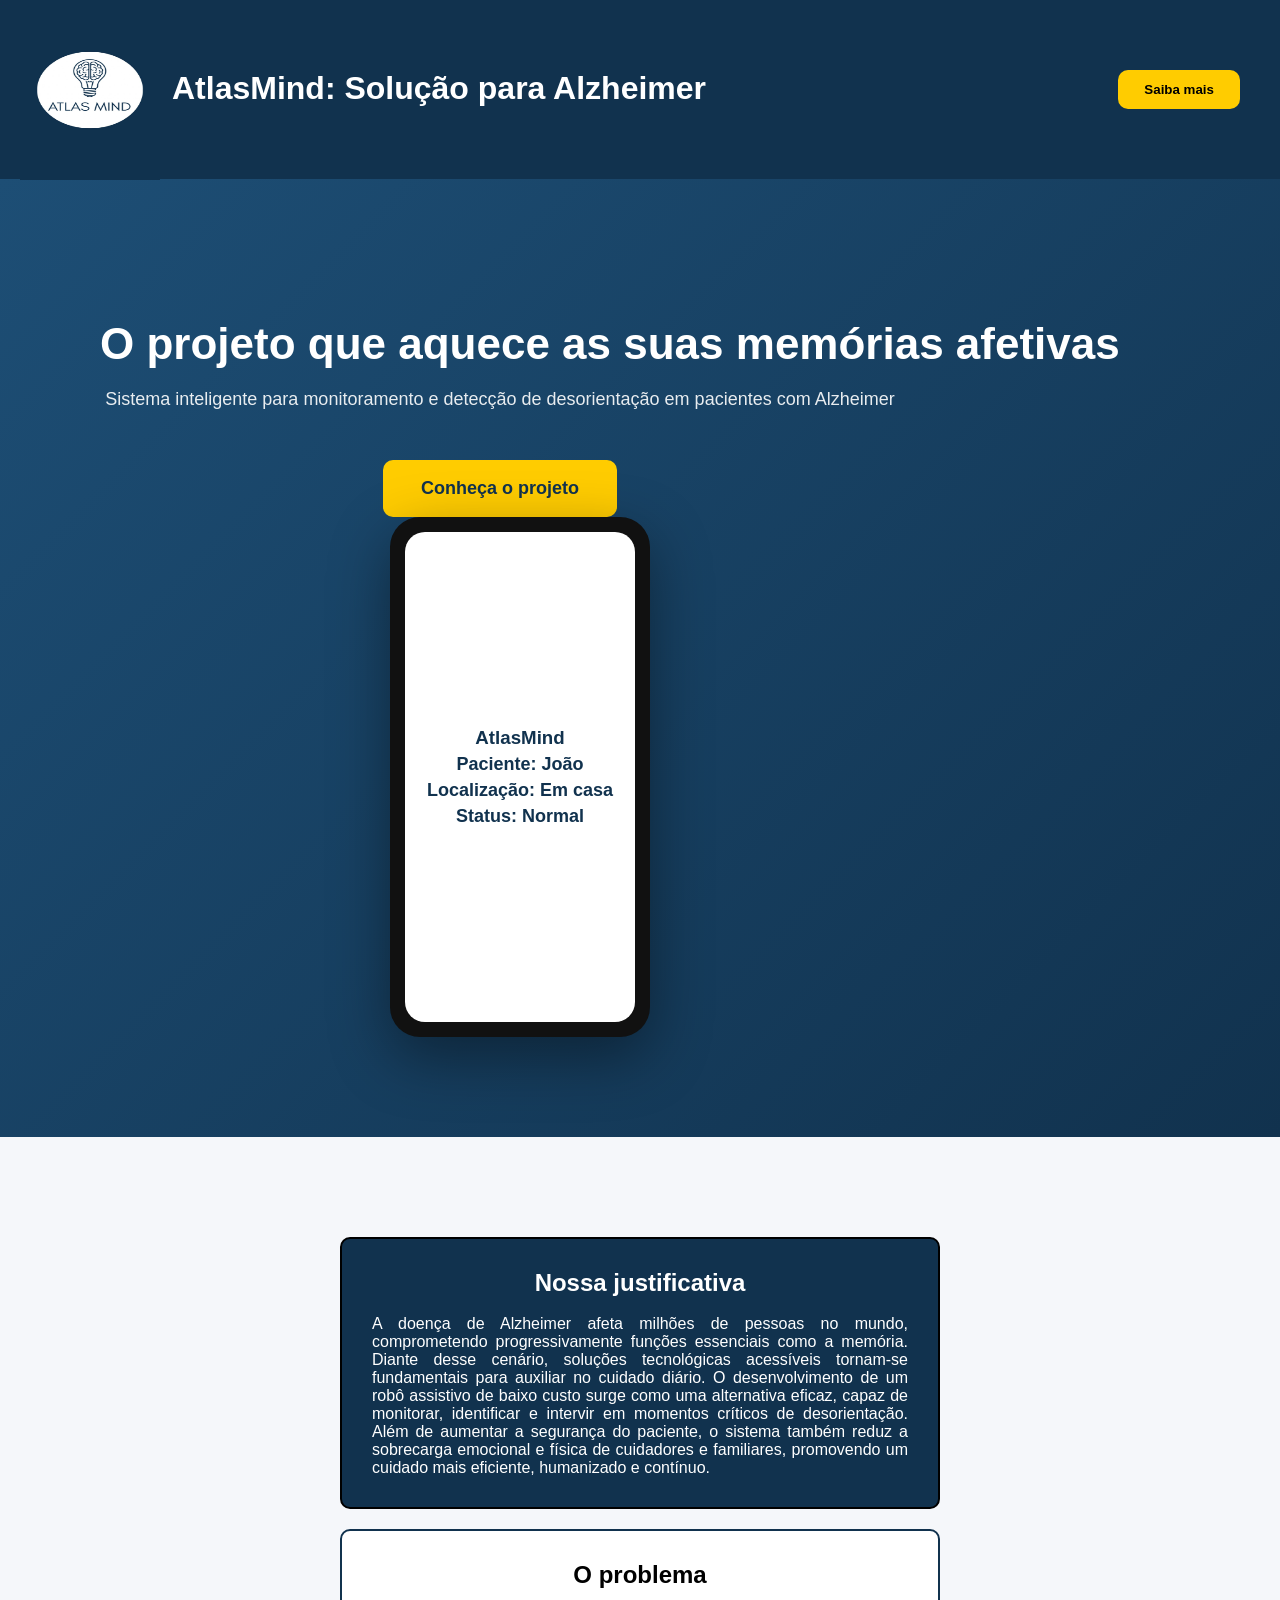
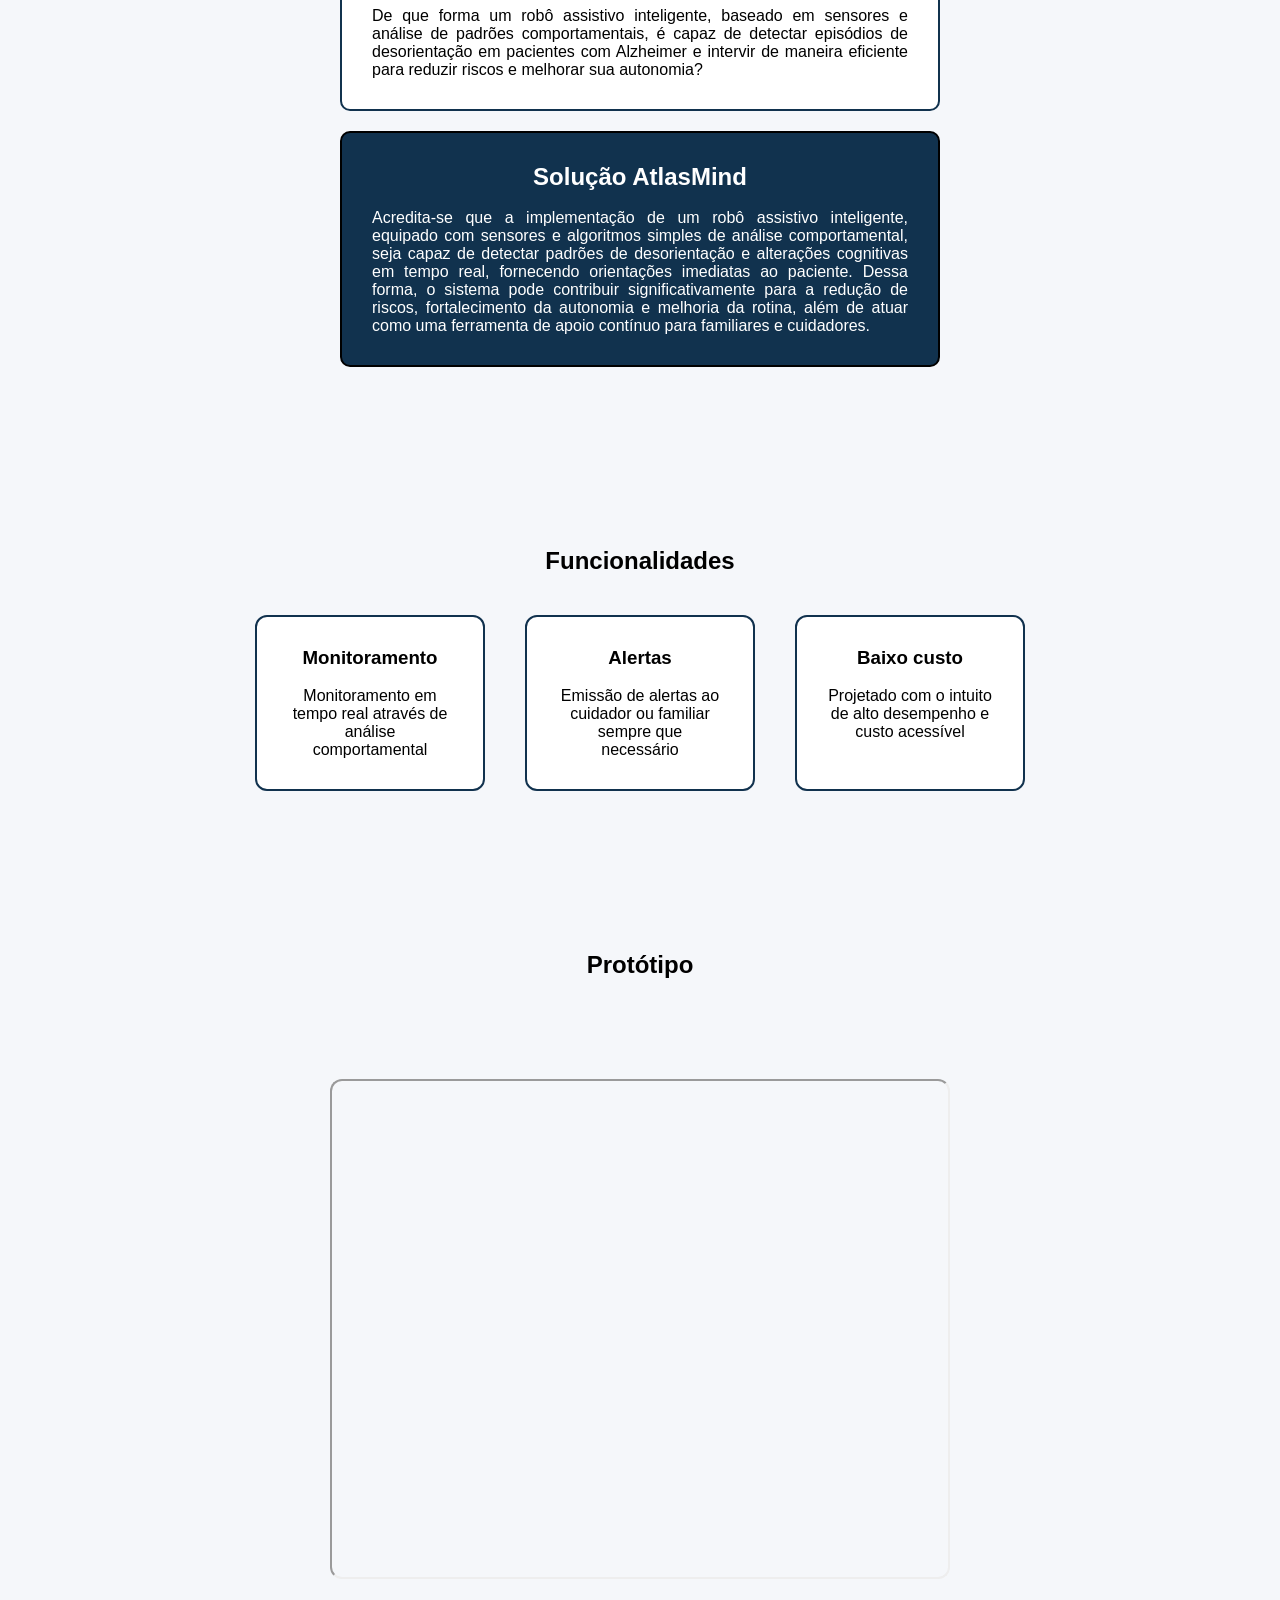
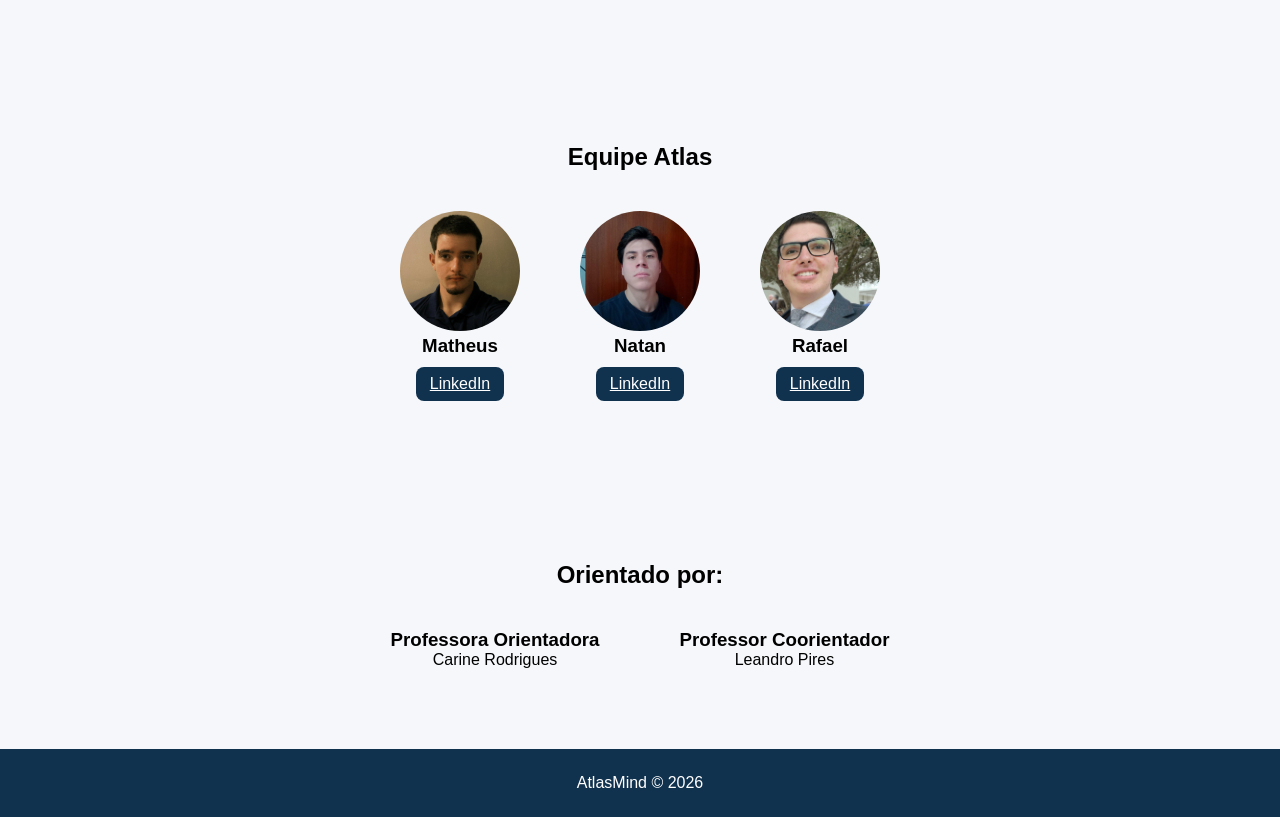
<file: index.html>
<!DOCTYPE html>
<html lang="pt-BR">
  <head>
    <meta charset="UTF-8">
    <meta name="viewport" content="width=device-width, initial-scale=1.0">
    <title>AtlasMind</title>

    <link rel="stylesheet" href="style.css">
  </head>
  <body>
    <header>
      <h1>AtlasMind: Solução para Alzheimer</h1>

      <img src="/img/AtlasMind.jpeg" alt="AtlasMind - Logo" class="logo">

      <button onclick="scrollToSection()">Saiba mais</button>
    </header>
    <section class="hero">
      <div class="hero-content">
        <div class="hero-text">
          <h2 class="title">O projeto que aquece as suas memórias afetivas</h2>

          <p class="subtitle">Sistema inteligente para monitoramento e detecção de desorientação em pacientes com Alzheimer</p>

          <button class="cta" onclick="scrollToSection()">Conheça o projeto</button>
        <div class="hero-image">
          <div class="phone floating">
            <div class="screen">
              <div class="notification" id="notification">⚠️ Alerta detectado</div>

              <h3>AtlasMind</h3>
            
              <p>Paciente: João</p>
              <p>Localização: Em casa</p>
              <p id="status">Status: Normal</p>

            </div>
          </div>
        </div> <!--hero-image-->
        </div> <!--hero-text-->
      </div> <!--hero-content-->
    </section>

    <section id="info" class="info-section reveal">
      <div class="info-box highlight">
        <h2>Nossa justificativa</h2><br>
    
        <p>A doença de Alzheimer afeta milhões de pessoas no mundo, comprometendo progressivamente funções
        essenciais como a memória. Diante desse cenário, soluções tecnológicas acessíveis tornam-se fundamentais 
        para auxiliar no cuidado diário. O desenvolvimento de um robô assistivo de baixo custo surge como uma 
        alternativa eficaz, capaz de monitorar, identificar e intervir em momentos críticos de desorientação. 
        Além de aumentar a segurança do paciente, o sistema também reduz a sobrecarga emocional e física de cuidadores 
        e familiares, promovendo um cuidado mais eficiente, humanizado e contínuo.</p>
      </div>

      <div class="info-box">
        <h2>O problema</h2><br>
        
        <p> De que forma um robô assistivo inteligente, baseado em sensores e análise de padrões comportamentais, 
        é capaz de detectar episódios de desorientação em pacientes com Alzheimer e intervir de maneira eficiente 
        para reduzir riscos e melhorar sua autonomia?</p>
      </div>

      <div class="info-box highlight">
        <h2>Solução AtlasMind</h2><br>
        
        <p>Acredita-se que a implementação de um robô assistivo inteligente, equipado com sensores e algoritmos
        simples de análise comportamental, seja capaz de detectar padrões de desorientação e alterações cognitivas
        em tempo real, fornecendo orientações imediatas ao paciente. Dessa forma, o sistema pode contribuir significativamente
        para a redução de riscos, fortalecimento da autonomia e melhoria da rotina, além de atuar como uma ferramenta de apoio 
        contínuo para familiares e cuidadores.</p>
      </div>
    </section>
    <section class="features reveal">
      <h2>Funcionalidades</h2>

      <div class="cards">
        <div class="card">
          <h3>Monitoramento</h3><br>
      
          <p>Monitoramento em tempo real através de análise comportamental</p>
        </div>

        <div class="card">
          <h3>Alertas</h3><br>
      
          <p>Emissão de alertas ao cuidador ou familiar sempre que necessário</p>
        </div>

        <div class="card">
          <h3>Baixo custo</h3><br>
      
          <p>Projetado com o intuito de alto desempenho e custo acessível</p>
        </div>
      </div>
    </section>
    <section class="produto reveal">
      <h2>Protótipo</h2>

      <div class="produto-content">
        <iframe src="https://www.youtube.com/embed/MRnnteu8pBU?si=_aoREbCYIcZXlbFe"></iframe>
      </div>
    </section>
    <section class="team reveal">
      <h2>Equipe Atlas</h2>

      <div class="team-container">

        <div class="member">
          <img src="/img/matheus.jpeg">
          
          <h3>Matheus</h3>
      
          <a href="https://www.linkedin.com/in/matheus-faleiro-69413138b?lipi=urn%3Ali%3Apage%3Ad_flagship3_profile_view_base_contact_details%3B1FRHt0gHQum4gYwUUqJNFw%3D%3D">LinkedIn</a>
        </div>

        <div class="member">  
          <img src="/img/natan.jpeg">
      
          <h3>Natan</h3>
      
          <a href="https://www.linkedin.com/in/natan-ciriboli-de-camargo-34a29a306?lipi=urn%3Ali%3Apage%3Ad_flagship3_profile_view_base_contact_details%3B%2Bx3J2RN3Swa7v%2F7gTwZYxg%3D%3D">LinkedIn</a>
        </div>

        <div class="member">
          <img src="/img/rafael.jpeg">
      
          <h3>Rafael</h3>
      
          <a href="#">LinkedIn</a>
        </div>
      </div>
    </section>
    <section class="orientacao reveal">
      <h2>Orientado por:</h2>

      <div class="orientadores">
        <div>
          <h3>Professora Orientadora</h3>
      
          <p>Carine Rodrigues</p>
        </div>
        <div>
          <h3>Professor Coorientador</h3>
      
          <p>Leandro Pires</p>
        </div>
      </div>
    </section>
    <footer>
      <p>AtlasMind © 2026</p>
    </footer>
    <script src="script.js"></script>
  </body>
</html>
</file>
<file: style.css>
* {
  margin: 0;
  padding: 0;
  box-sizing: border-box;
}

body {
  font-family: 'Segoe UI', sans-serif;
  background: #f5f7fa;
}

/* HEADER */
header {
  background: #11324E;
  color: white;
  padding: 70px 40px;
  display: flex;
  position: relative;
  justify-content: space-between;
}

header h1 {
  font-size: 32px;
  font-weight: bold;
  position: relative;
  left: 11%;
}

.logo{
  width: 140px;
  height: 180px;
  position: absolute;
  top: 50%;
  left: 7%;
  transform: translate(-50%, -50%);
}

header button {
  background: #ffcc00;
  padding: 12px 26px;
  border-radius: 10px;
  border: none;
  font-weight: bold;
  cursor: pointer;
}

/* HERO */
.hero {
  background: linear-gradient(135deg, #1d4e75, #11324E);
  color: white;
  padding: 100px 60px;
}

.hero-image {
    margin-right: 250px; /* aumenta o espaço da direita → puxa pra esquerda */
    display: flex;
    justify-content: flex-end;
}

.hero-content {
    display: flex;
    justify-content: space-between; /* separa esquerda e direita */
    align-items: flex-start;        /* mantém no topo */
    gap: 40px;
}

/* TEXTO */
.hero-text {
    max-width: 800px;
    margin-left: 40px;
    margin-top: 40px;
}

.hero-text h2 {
    font-size: 44px;
    white-space: nowrap;
}

.hero-text p {
    font-size: 18px;
    margin-top: 5px;
    white-space: nowrap;
}

.title {
    font-size: 48px;
    font-weight: 800;
    white-space: nowrap;
    margin-bottom: 20px;
}

.subtitle {
    font-size: 38px;
    max-width: 800px;
    margin-top: 50px;
    opacity: 0.9;
}

.cta {
    margin-top: 50px;
    padding: 18px 38px;
    font-size: 18px;
    background: #ffcc00;
    color: #11324E;
    border: none;
    border-radius: 10px;
    cursor: pointer;
    font-weight: bold;
    transition: 0.3s;
}

.cta:hover {
    transform: scale(1.08);
}
/* CELULAR */
.phone {
  width: 260px;
  height: 520px;
  background: #111;
  border-radius: 30px;
  padding: 15px;
  box-shadow: 0 20px 60px rgba(0,0,0,0.4);
  position: relative;
}

.screen {
    background: white;
    color: #11324E;
    font-weight: bold;
    height: 100%;
    border-radius: 20px;
    padding: 20px;
    position: relative;
    display: flex;
    flex-direction: column;
    justify-content: center;
    align-items: center;
}

.app-content {
  text-align: center;
}

/* NOTIFICAÇÃO */
.notification {
    position: absolute;
    top: 20px;
    left: 50%;
    transform: translateX(-50%) translateY(-100px);
    background: white;
    color: #c0392b;
    padding: 10px 18px;
    border-radius: 10px;
    font-size: 13px;
    font-weight: bold;
    border: solid 2px #11324E;
    box-shadow: 0 5px 20px rgba(0,0,0,0.2);
    opacity: 0;
}

/* SEÇÕES */
section {
  padding: 80px 20px;
  text-align: center;
}

.info-box h2 {
    text-align: center;
}

.info-box {
  text-align: justify;
  background: white;
  padding: 30px;
  margin: 20px auto;
  max-width: 600px;
  border: solid 2px #11324E;
  border-radius: 10px;
  transition: 0.3s;
}

.info-box:hover {
  transform: translateY(-5px);
}

.highlight {
  background: #11324E;
  color: white;
  border: solid 2px black;
}

/* CARDS */
.cards {
  display: flex;
  justify-content: center;
  gap: 40px;
}

.card {
  background: white;
  padding: 30px;
  width: 230px;
  border: solid 2px #11324E;
  border-radius: 12px;
  transition: 0.3s;
}

.card:hover {
  transform: translateY(-10px);
}

/* PROTÓTIPO */
.produto iframe {
  width: 50%;
  height: 500px;
  border-radius: 12px;
  transition: 0.3s;
}

.features h2 {
    margin-bottom: 40px;
}

.produto h2 {
    margin-bottom: 100px;
}

.produto iframe:hover {
  transform: scale(1.03);
}

/* EQUIPE */
.team-container {
  display: flex;
  justify-content: center;
  gap: 60px;
}

.member {
  transition: 0.3s;
}

.member:hover {
  transform: translateY(-10px) scale(1.05);
}

.member img {
  width: 120px;
  border-radius: 50%;
}

.member a {
  margin-top: 10px;
  display: inline-block;
  background: #11324E;
  color: white;
  padding: 8px 14px;
  border-radius: 8px;
}

.team h2 {
    margin-bottom: 40px; /* afasta das fotos */
}

/* ORIENTAÇÃO */
.orientadores {
  display: flex;
  justify-content: center;
  gap: 80px;
}

.orientacao h2 {
    margin-bottom: 40px; /* afasta dos orientadores */
}

/* FOOTER */
footer {
  background: #11324E;
  color: white;
  text-align: center;
  padding: 25px;
}

/* ANIMAÇÃO */
.reveal {
  opacity: 0;
  transform: translateY(40px);
  transition: 0.8s;
}

.reveal.active {
  opacity: 1;
  transform: translateY(0);
}

.floating {
  animation: float 3s ease-in-out infinite;
}

@keyframes float {
  50% { transform: translateY(-15px); }
}
</file>
